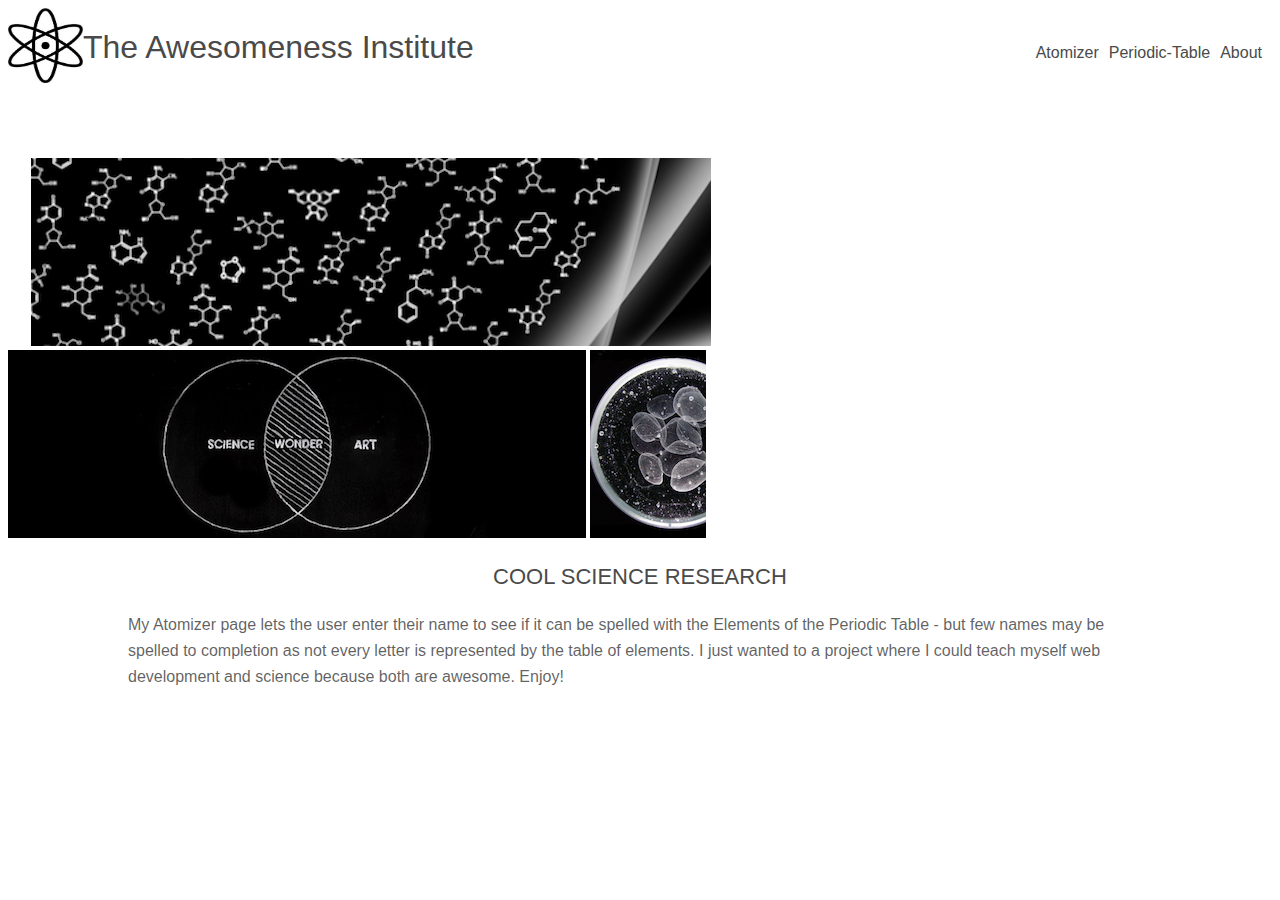
<file: index.html>
<html>
<link rel="stylesheet" type="text/css" href="style/header-style.css">
<link rel="stylesheet" type="text/css" href="style/index-style.css">

<header>
<div class="header-main">
  <div class="header-logo">
    <img src="assets/atom-logo.png" alt="atom" />
    <h1><a href="index.html">The Awesomeness Institute</a></h1>
  </div>
  <div class="nav">
    <ul>
      <li><a href="pages/about.html">About</a></li>
      <li><a href="pages/periodic-table-main.html">Periodic-Table</a></li>
      <li><a href="pages/atomizer.html">Atomizer</a></li>
    </ul>
  </div>
</div>
</header>
<div class="main-banner">
  <img src="assets/chem-art1.png">
  <img src="assets/chem-art2.png">
  <img src="assets/chem-art3.png">
</div>
<div class="main-section">
  <p class="main-section-header">Cool Science Research</p>
  <p class="main-section-text">My Atomizer page lets the user enter their name to see if it can be spelled with the Elements of the Periodic Table - but few names may be spelled to completion as not every letter is represented by the table of elements. I just wanted to a project where I could teach myself web development and science because both are awesome. Enjoy!</p>
</div>
</html>
</file>
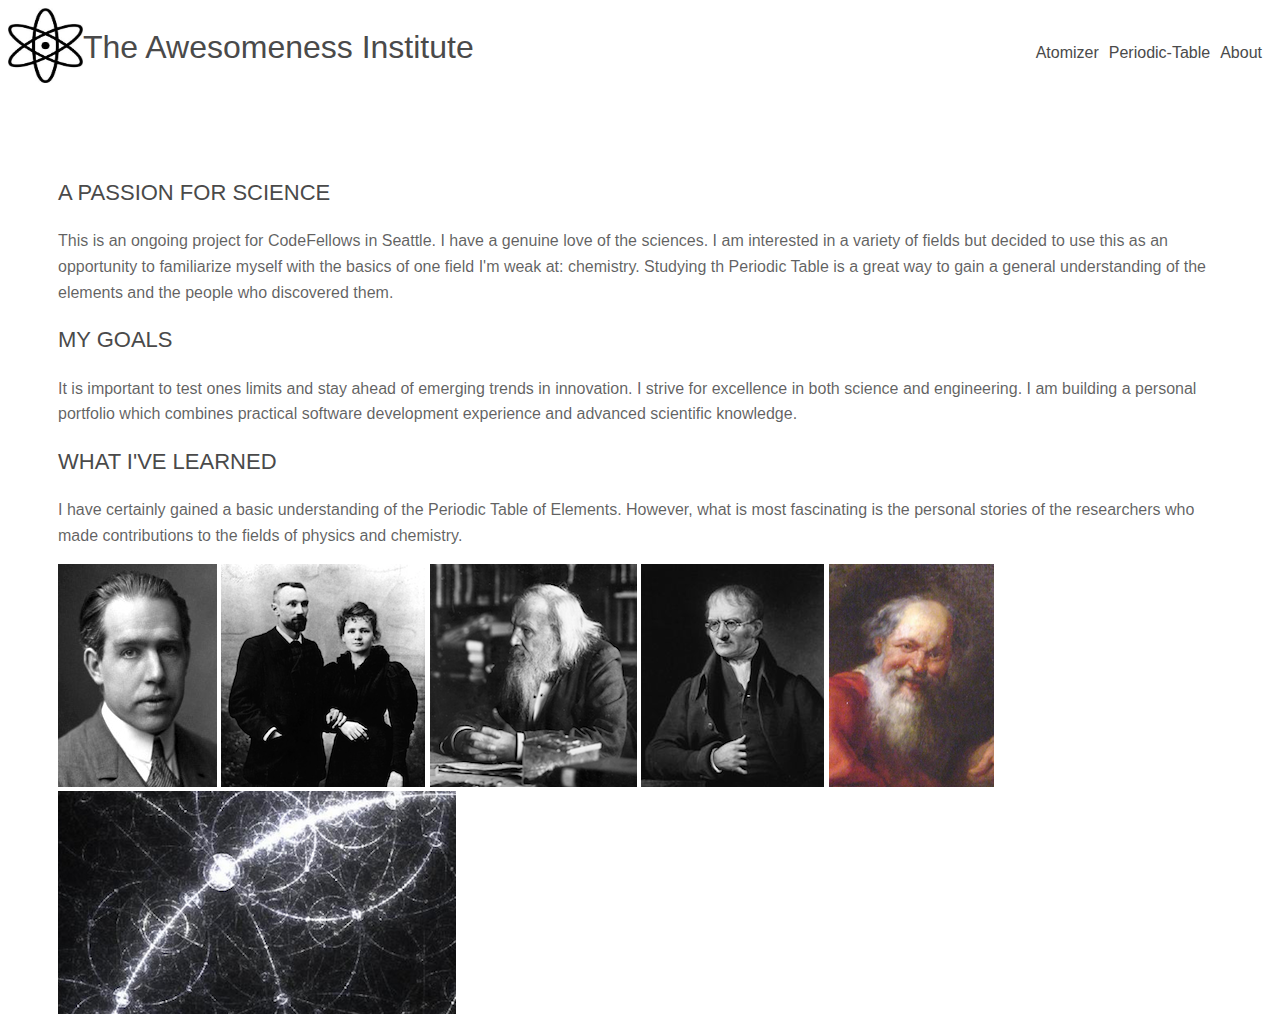
<file: pages/about.html>
<html>
<link rel="stylesheet" type="text/css" href="../style/header-style.css">
<link rel="stylesheet" type="text/css" href="../style/about-style.css">

<header>
<div class="header-main">
  <div class="header-logo">
    <img src="../assets/atom-logo.png" alt="atom" />
    <h1><a href="../index.html">The Awesomeness Institute</a></h1>
  </div>
  <div class="nav">
    <ul>
      <li><a href="about.html">About</a></li>
      <li><a href="periodic-table-main.html">Periodic-Table</a></li>
      <li><a href="atomizer.html">Atomizer</a></li>
    </ul>
  </div>
</div>
</header>
<div class="about-section-1">
  <p class="about-section-header">A passion for science</p>
  <p class="about-section-text">This is an ongoing project for CodeFellows in Seattle. I have a genuine love of 
    the sciences. I am interested in a variety of fields but decided to use this as an opportunity
    to familiarize myself with the basics of one field I'm weak at: chemistry. Studying th Periodic Table
    is a great way to gain a general understanding of the elements and the people who discovered them.</p>
  <p class="about-section-header">My Goals</p>
  <p class="about-section-text">It is important to test ones limits and stay ahead of emerging trends in innovation.
  I strive for excellence in both science and engineering. I am building a personal portfolio which combines practical 
software development experience and advanced scientific knowledge.</p>
  <p class="about-section-header">What I've Learned</p>
  <p class="about-section-text">I have certainly gained a basic understanding of the Periodic Table of Elements. However, what is most fascinating is the personal stories of the researchers who made contributions to the fields of physics and chemistry.</p>

  <div id="famous-scientists">
    <img src="../assets/neils-bohr.png">
    <img src="../assets/curries.png">
    <img src="../assets/mendeleev.png">
    <img src="../assets/john-dalton.png">
    <img src="../assets/democritus.png">
    <img src="../assets/particle-physics.png">
  </div>

</div>
</html>
</file>
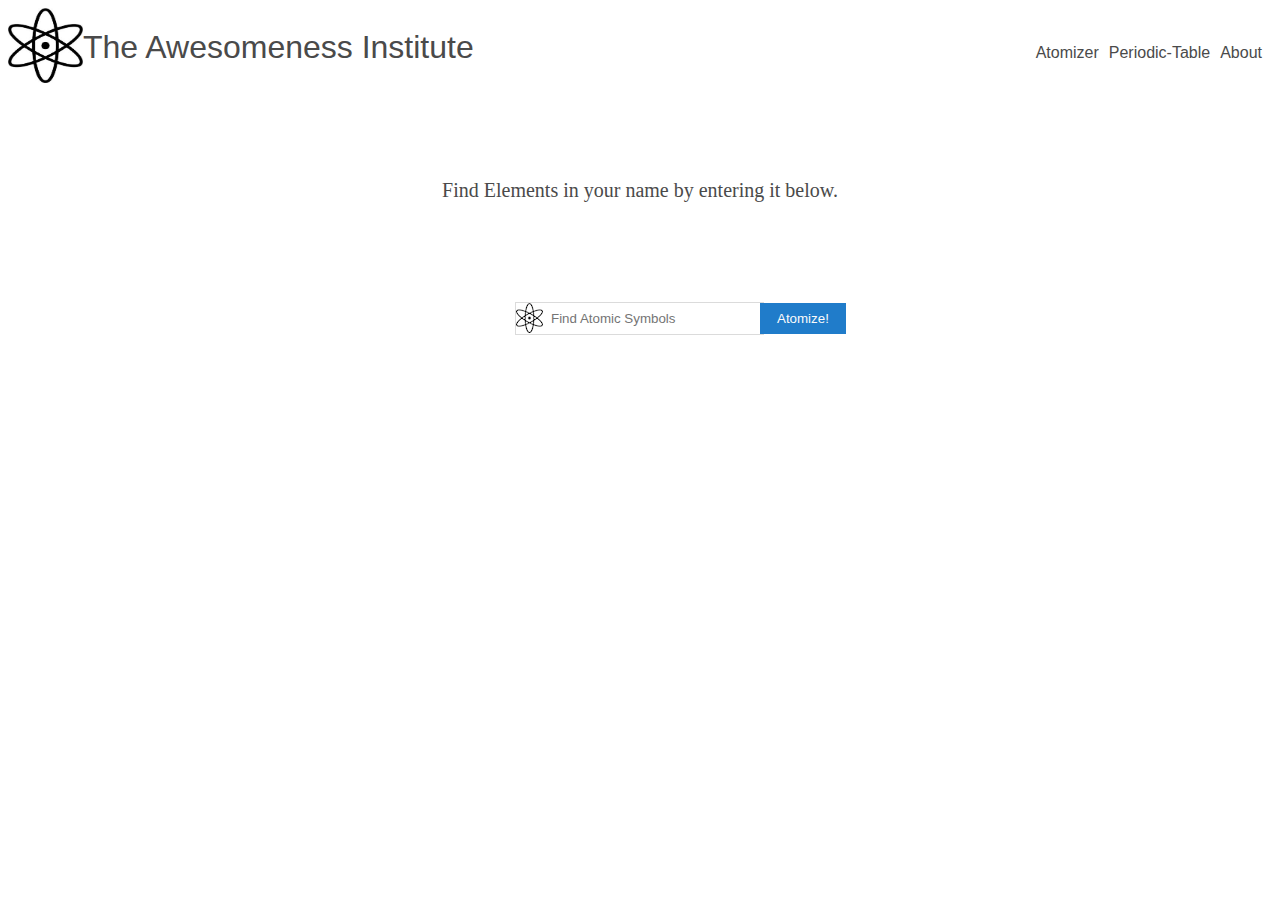
<file: pages/atomizer.html>
<!DOCTYPE html>
<html>
<link rel="stylesheet" type="text/css" href="../style/header-style.css">
<link rel="stylesheet" type="text/css" href="../style/atomizer-style.css">

<header>
<div class="header-main">
  <div class="header-logo">
    <img src="../assets/atom-logo.png" alt="atom" />
    <h1><a href="../index.html">The Awesomeness Institute</a></h1>
  </div>
  <div class="nav">
    <ul>
      <li><a href="about.html">About</a></li>
      <li><a href="periodic-table-main.html">Periodic-Table</a></li>
      <li><a href="atomizer.html">Atomizer</a></li>
    </ul>
  </div>
</div>
</header>
<body>
<div class="atomize-info">
  <p>Find Elements in your name by entering it below.</p>
</div>

<!---->
<form id="name-to-atomize">
    <input id="userName" type="text" placeholder="Find Atomic Symbols" required>
    <input id="atomize" type="button" value="Atomize!">
</form>


<h1 id="display-symbols"></h1>

<script src="../scripts/atomic-symbols.js"></script>

</body>
</html>
</file>
<file: style/header-style.css>
.header-main { 
  font-family: Helvetica;
  height: 150px;

}
.header-logo { 

  width: 575px;
  height: 50px;
}
.nav { 
  width: 550px;
  height: 45px;
}

.header-main {
  width: 100%;
  margin: 0px auto;
}
.header-logo { 
  float: left; 
}


.header-logo img {
  float: left;	
  width: 75px;
  height: 75px;
  background: #555;
}

.header-logo h1 a{
  text-decoration: none;
  color: #4a4a4a;
  font-weight: lighter;
  position: relative;
  
}
.nav { 

	float: right 
}
.nav ul li{
	padding-top: 20px;
	padding-right: 10px;
	float: right;
  display: inline-block;

}

.nav ul li a:link{
	text-decoration: none;
  /*color:black;*/
  color: #4a4a4a;
}
</file>
<file: style/index-style.css>
.main-banner{
  display: inline;
  padding-left: 23px;
}

.main-section{
  font-family: Helvetica;
  font-weight: lighter;
  
}

.main-section-header{
  padding: 0 50px;
  color: #4a4a4a;
  font-weight: 400;
  text-transform: uppercase;
  font-style: normal;
  font-size: 22px;
  line-height: 1.2em;
  text-align: center;
}

.main-section-text{
  font-family: Helvetica;
  padding: 0 50px;
  font-weight: 300;
  font-style: normal;
  font-size: 16px;
  letter-spacing: 0px;
  line-height: 1.6em;
  color: rgba(26,26,26,.7);
  text-align: left;
/*  background-color: green;*/
  padding-left: 120px;
  padding-right: 120px;
}
</file>
<file: style/about-style.css>
.about-section-1{
  font-family: Helvetica;
  font-weight: lighter;
  text-align: left;
}

.about-section-header{
  padding: 0 50px;
  color: #4a4a4a;
  font-weight: 400;
  text-transform: uppercase;
  font-style: normal;
  font-size: 22px;
  line-height: 1.2em;
}

.about-section-text{
  font-family: Helvetica;
  padding: 0 50px;
  font-weight: 300;
  font-style: normal;
  font-size: 16px;
  letter-spacing: 0px;
  line-height: 1.6em;
  color: rgba(26,26,26,.7);
}

#famous-scientists{
  padding-left: 50px;
}
</file>
<file: style/atomizer-style.css>
.atomize-info{
    color: #4a4a4a;
    font-weight: 400;
    font-style: normal;
    font-size: 20px;
    line-height: 1.2em;
    text-align: center;
}
/**/
#name-to-atomize {
    height:100px;
    width:500px;
    margin:50px auto;
    padding-left: 250px;
    padding-top: 50px;
    background-color: transparent;
}
#userName {
    padding: 8px 35px;
    background:white;
    border:1px solid #dbdbdb;
    background-image: url('../assets/atom-logo-small.png');
    background-repeat: no-repeat;
   
}
#atomize {
    position:relative;
    padding:6px 15px;
    left:-8px;
    border:2px solid #207cca;
    background-color:#207cca;
    color:#fafafa;
}
#atomize:hover  {
    background-color:#fafafa;
    color:#207cca;
}

#display-symbols{
    color: black;
    text-align: center;
    font-family: Helvetica;
}
</file>
